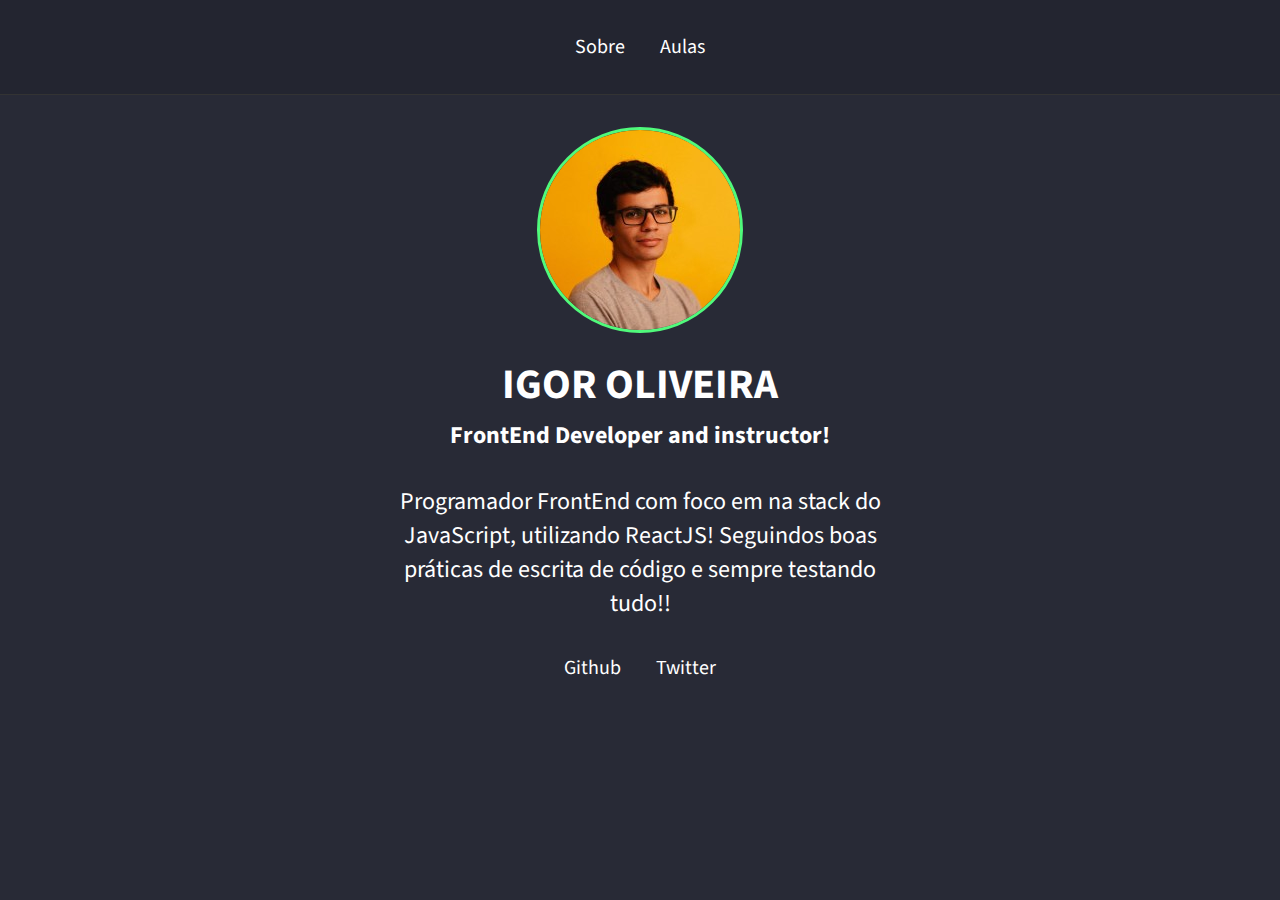
<file: index.html>
<!DOCTYPE html>
<html lang="en">
<head>
  <meta charset="UTF-8">
  <title>Igor Oliveira</title>
   <link href="https://fonts.googleapis.com/css2?family=Source+Sans+Pro:ital@1&display=swap" rel="stylesheet">
   <link rel="stylesheet" href="./style.css" media="all">
</head>
<body>
  <header>
    <div class="links">
      <a href="/">Sobre</a>
      <a href="./classes.html">Aulas</a>
    </div>
  </header>
  <div id="wrapper">
    <img src="./0.jpg" alt="Foto de Perfil">
    <h1>Igor Oliveira</h1>
    <h2>FrontEnd Developer and instructor!</h2>
    <p>
      Programador FrontEnd com foco em na stack do JavaScript, 
      utilizando ReactJS! Seguindos boas práticas de escrita de código e sempre testando tudo!!
    </p>
    <div class="links">
      <a href="https://github.com/devigor" target="_blank">Github</a>
      <a href="https://twitter.com/ig0r_oliveiraa" target="_blank">Twitter</a>
    </div>
  </div>
</body>
</html>
</file>
<file: style.css>
:root {
  --color-green: #50FA7B;
  --color-purple: #7159C1;
}

* {
  margin: 0;
  padding: 0;
  border: 0;
}

body {
  background: #282A36;
  font-family: 'Source Sans Pro', sans-serif;
  color: #FFF;
}

header {
  padding: 32px;
  border-bottom: 1px solid #333;
  background: rgba(0, 0, 0, 0.1);
}

header div {
  text-align: center;
}

.links a {
  color: #FFF;
  font-size: 20px;
  line-height: 30px;
  margin: 0 16px;
  text-decoration: none;
}

.links a:hover {
  color: var(--color-green);
  transition: color .7s;
}

#wrapper {
  text-align: center;
  padding: 32px;
}

#wrapper img {
  border-radius: 50%;
  border: 3px solid var(--color-green);
  margin-bottom: 20px;
}

#wrapper h1 {
  font-size: 42px;
  line-height: 52px;
  font-weight: bold;
  text-transform: uppercase;
}

#wrapper h2 {
  font-size: 24px;
  line-height: 34px;
  margin-top: 8px;
  opacity> .8;
}

#wrapper p {
  max-width: 500px;
  margin: 32px auto;
  font-size: 24px;
  line-height: 34px;
}

/* CARDS */

.cards {
  max-width: 800px;
  margin: 0 auto;
  display: grid;
  grid-template-columns: 1fr 1fr 1fr;
  gap: 20px;
}

.card {
  background-color: var(--color-purple);
}

.card__image-container img {
  width: 100%
}

.card__content,
.card__info {
  padding: 24px;
}

.card__info {
  display: grid;
  grid-template-columns: 1fr 1fr;
}

.card__price {
  background-color: var(--color-purple);
  filter: brightness(90%);
  padding: 5px 20px;
  border-radius: 20px;
  text-align: center;
}

/* MODAL */
.modal-overlay {
  background-color: rgba(0, 0, 0, 0.7);
  width: 100%;
  height: 100%;
  position: fixed;
  top: 0;
  opacity: 0;
  visibility: hidden;
}

.modal {
  background-color: #FFF;
  width: 90%;
  height: 90%;
  margin: 5vh auto;
  position: relative;
}

.modal .close-modal {
  color: #000;
  position: absolute;
  right: 8px;
  top: 8px;
  cursor: pointer;
}

/* MODAL ACTIVE */
.modal-overlay.active {
  opacity: 1;
  visibility: visible;
}

iframe {
  width: 100%;
  height: 90%;
  position: absolute;
  top: 5%;
}
</file>
